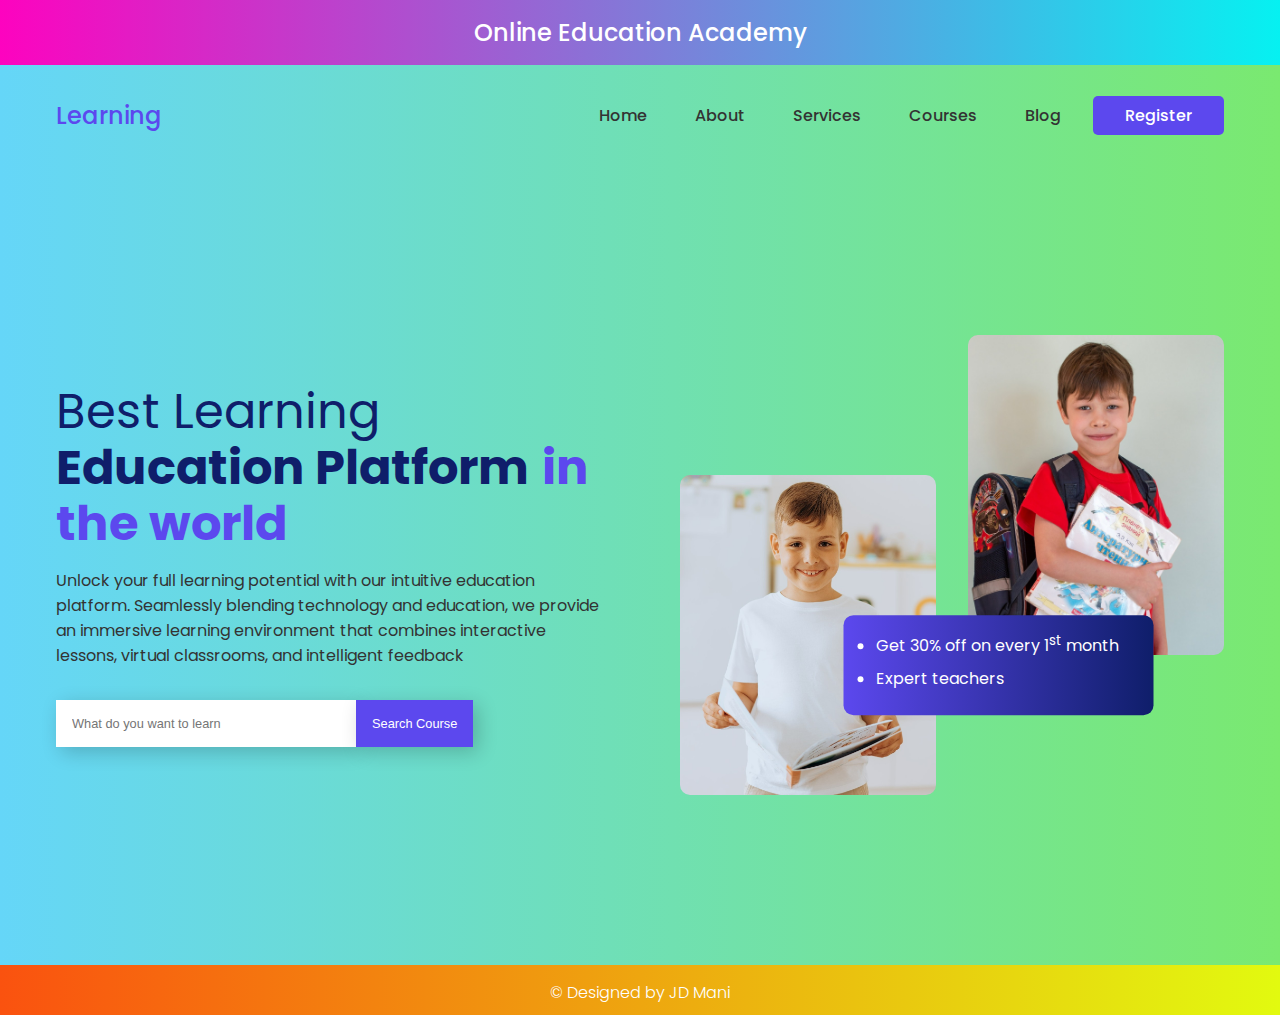
<file: Web Developent/Task2/index.html>
<!DOCTYPE html>
<html lang="en">
  <head>
    <meta charset="UTF-8" />
    <meta http-equiv="X-UA-Compatible" content="IE=edge" />
    <meta name="viewport" content="width=device-width, initial-scale=1.0" />
    <title>Demo Landing Page</title>
    <link rel="stylesheet" href="style.css" />
  </head>
  <body>
    <header>Online Education Academy</header>
    <nav>
      <div class="nav_logo"><a href="#">Learning</a></div>
      <ul class="nav_links">
        <li class="link"><a href="#">Home</a></li>
        <li class="link"><a href="#">About</a></li>
        <li class="link"><a href="#">Services</a></li>
        <li class="link"><a href="#">Courses</a></li>
        <li class="link"><a href="#">Blog</a></li>
        <li class="link"><a href="#" class="nav_btn">Register</a></li>
      </ul>
    </nav>
    <section class="container">
      <div class="content_container">
        <h1>
          Best Learning <br />
          <span class="heading_1">Education Platform</span>
          <span class="heading_2">in the world</span>
        </h1>
        <p>
          Unlock your full learning potential with our intuitive education
          platform. Seamlessly blending technology and education, we provide an
          immersive learning environment that combines interactive lessons,
          virtual classrooms, and intelligent feedback
        </p>
        <form>
          <input type="text" placeholder="What do you want to learn" />
          <button type="submit">Search Course</button>
        </form>
      </div>
      <div class="image_container">
        <img src="images/image1.jpg" alt="image" />
        <img src="images/image2.jpg" alt="image" />
        <div class="image_content">
          <ul>
            <li>Get 30% off on every 1<sup>st</sup> month</li>
            <li>Expert teachers</li>
          </ul>
        </div>
      </div>
    </section>
    <footer>
      <p>&copy; Designed by JD Mani</p>
    </footer>
  </body>
</html>
</file>
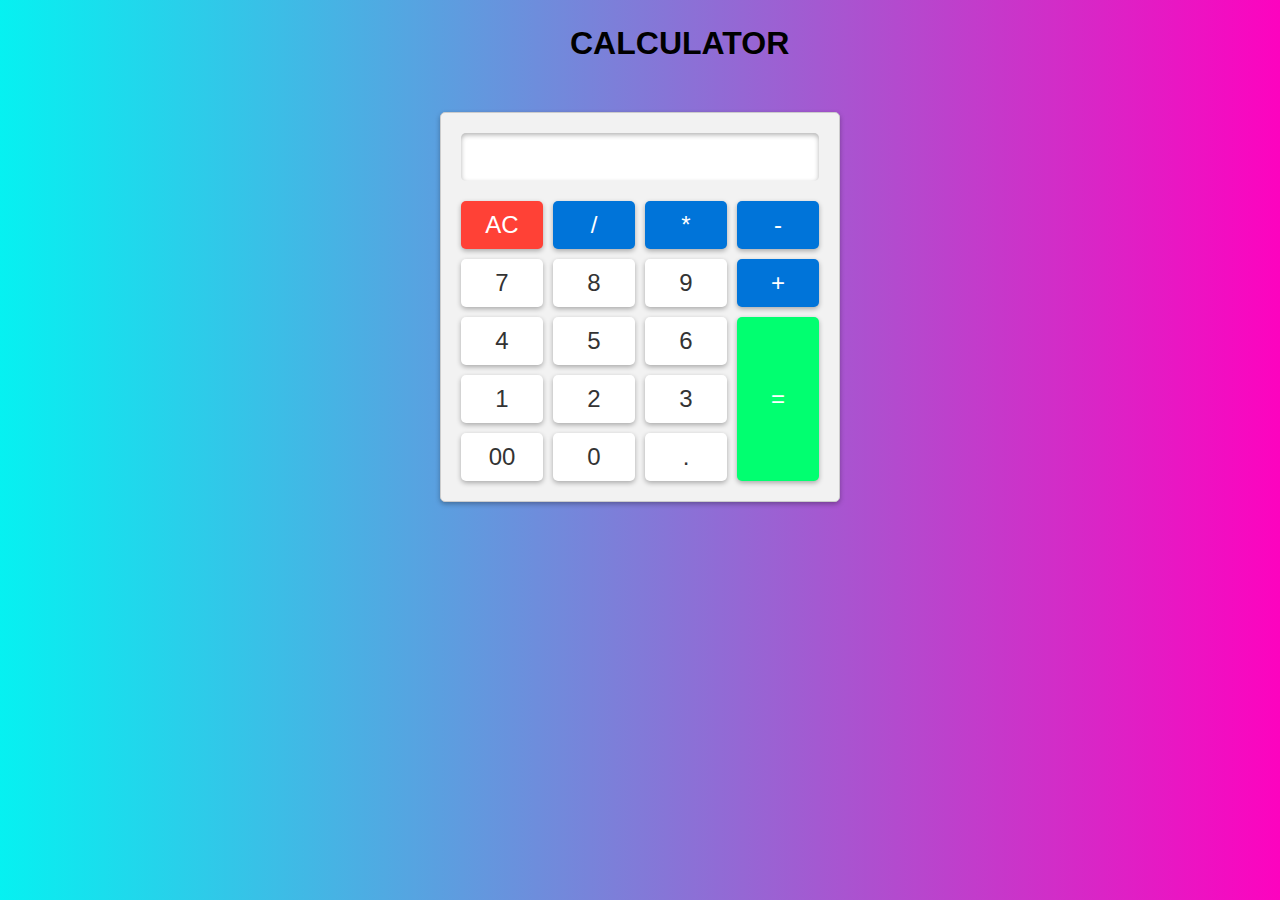
<file: Web Developent/Task3/index.html>
<!DOCTYPE html>
<html lang="en">
  <head>
    <meta charset="UTF-8" />
    <meta http-equiv="X-UA-Compatible" content="IE=edge" />
    <meta name="viewport" content="width=device-width, initial-scale=1.0" />
    <title>Task3 | Calculator</title>
    <link rel="stylesheet" href="style.css" />
  </head>
  <body>
    <header>CALCULATOR</header>
    <div class="calculator">
      <input type="text" id="result" readonly />
      <div class="buttons">
        <button class="clear">AC</button>
        <button class="operator">/</button>
        <button class="operator">*</button>
        <button class="operator">-</button>
        <button class="number">7</button>
        <button class="number">8</button>
        <button class="number">9</button>
        <button class="operator">+</button>
        <button class="number">4</button>
        <button class="number">5</button>
        <button class="number">6</button>
        <button class="equals">=</button>
        <button class="number">1</button>
        <button class="number">2</button>
        <button class="number">3</button>
        <button class="number">00</button>
        <button class="number">0</button>
        <button class="decimal">.</button>
      </div>
    </div>
    <script src="script.js"></script>
  </body>
</html>
</file>
<file: Web Developent/Task2/style.css>
@import url("https://fonts.googleapis.com/css2?family=Poppins:wght@400;500;600;700&display=swap");

:root {
  --primary-color: #5c48ee;
  --primary-color-dark: #0f1e6a;
  --secondary-color: #f9fafe;
  --text-color: #333333;
  --white: #ffffff;
  --max-width: 1200px;
}

* {
  padding: 0;
  margin: 0;
  box-sizing: border-box;
}

body {
  font-family: "Poppins", sans-serif;
  background: linear-gradient(to left, #7ae970, #65d6f8);
}

header {
  font-size: 1.5rem;
  font-weight: 500;
  background: linear-gradient(to right, #fd03bf, #06f1f1);
  color: var(--white);
  padding: 15px;
  text-align: center;
}
nav {
  max-width: var(--max-width);
  margin: auto;
  padding: 1rem;
  height: 100px;
  display: flex;
  align-items: center;
  justify-content: space-between;
}

.nav_logo a {
  font-size: 1.5rem;
  font-weight: 500;
  color: var(--primary-color);
  text-decoration: none;
  transition: 0.3s;
}

.nav_links {
  list-style: none;
  display: flex;
  align-items: center;
  gap: 1rem;
}

.link a {
  padding: 0.5rem 1rem;
  font-size: 1rem;
  font-weight: 500;
  color: var(--text-color);
  text-decoration: none;
  transition: 0.3s;
}

.link a:hover {
  color: var(--primary-color);
}

.link .nav_btn {
  padding: 0.5rem 2rem;
  color: var(--white) !important;
  background-color: var(--primary-color);
  border-radius: 5px;
}

.link .nav_btn:hover {
  background-color: var(--primary-color-dark);
}

.container {
  max-width: var(--max-width);
  margin: auto;
  padding: 1rem;
  min-height: calc(100vh - 100px);
  display: grid;
  grid-template-columns: repeat(2, 1fr);
  gap: 5rem;
}

.content_container {
  display: flex;
  flex-direction: column;
  justify-content: center;
}

.content_container h1 {
  font-size: 3rem;
  font-weight: 400;
  line-height: 3.5rem;
  color: var(--primary-color-dark);
  margin-bottom: 1rem;
}

.heading_1 {
  font-weight: 700;
}

.heading_2 {
  font-weight: 700;
  color: var(--primary-color);
}

.content_container p {
  font-size: 1rem;
  font-weight: 400;
  color: var(--text-color);
  margin-bottom: 2rem;
}

.content_container form {
  display: flex;
  align-items: center;
}

.content_container input {
  width: 100%;
  max-width: 300px;
  padding: 1rem;
  font-size: 0.8rem;
  outline: none;
  border: none;
  box-shadow: 5px 5px 20px rgba(0, 0, 0, 0.2);
}

.content_container button {
  width: fit-content;
  padding: 1rem;
  font-size: 0.8rem;
  white-space: nowrap;
  background-color: var(--primary-color);
  color: var(--white);
  outline: none;
  border: none;
  box-shadow: 5px 5px 20px rgba(0, 0, 0, 0.2);
  transition: 0.3s;
  cursor: pointer;
}

.content_container button:hover {
  background-color: var(--primary-color-dark);
}

.image_container {
  position: relative;
  display: grid;
  grid-template-columns: repeat(2, 1fr);
  gap: 2rem;
  place-content: center;
}

.image_container img {
  width: 100%;
  max-width: 300px;
  margin: auto;
  border-radius: 10px;
}

.image_container img:nth-child(1) {
  transform: translateY(70px);
}

.image_container img:nth-child(2) {
  transform: translateY(-70px);
}

.image_content {
  position: absolute;
  width: 100%;
  max-width: 310px;
  left: 50%;
  top: 50%;
  transform: translate(-35%, 50%);
  background: linear-gradient(
    to right,
    var(--primary-color),
    var(--primary-color-dark)
  );
  color: var(--white);
  padding: 1rem 2rem;
  border-radius: 10px;
}

.image_content li {
  margin-bottom: 0.5rem;
}

footer p {
  font-weight: 300;
  background: linear-gradient(to right, #fa520f, #e2fa0f);
  padding-top: 15px;
  padding-bottom: 15px;
  height: 50px;
  width: 100%;
  text-align: center;
  color: var(--white);
}

@media (width < 900px) {
  .link a:not(.nav_btn) {
    display: none;
  }

  .container {
    grid-template-columns: repeat(1, 1fr);
  }

  .content_container {
    text-align: center;
  }

  .content_container form {
    margin-right: auto;
    margin-left: auto;
  }

  .image_container {
    grid-area: 1/1/2/2;
  }

  .image_container img {
    transform: translateY(0) !important;
  }
}
</file>
<file: Web Developent/Task3/style.css>
* {
  box-sizing: border-box;
  margin: 0;
}

body {
  background: linear-gradient(to left, #fd03bf, #06f1f1);
}

header {
  margin: 10px 550px;
  padding: 30px 20px 10px 20px;
  font-size: 2rem;
  font-weight: 700;
  font-family: "Poppins", sans-serif;
  color: var(--white);
  padding-top: 15px;
  text-align: center;
}

.calculator {
  background-color: #f2f2f2;
  padding: 20px;
  max-width: 400px;
  margin: 0 auto;
  border: solid 1px #ccc;
  box-shadow: 0 2px 5px rgba(0, 0, 0, 0.3);
  border-radius: 5px;
  margin-top: 40px;
}

#result {
  width: 100%;
  padding: 10px;
  font-size: 24px;
  border: none;
  box-shadow: 0 2px 5px rgba(0, 0, 0, 0.3) inset;
  border-radius: 5px;
}

.buttons {
  display: grid;
  grid-template-columns: repeat(4, 1fr);
  grid-gap: 10px;
  margin-top: 20px;
}

button {
  padding: 10px;
  font-size: 24px;
  border: none;
  box-shadow: 0 2px 5px rgba(0, 0, 0, 0.3);
  border-radius: 5px;
  cursor: pointer;
  transition: background-color 0.3s ease;
}

.clear {
  background-color: #ff4136;
  color: #fff;
}

.clear:hover {
  background-color: #bd0900;
}

.number,
.decimal {
  background-color: #fff;
  color: #333;
}

.number:hover,
.decimal:hover {
  background-color: #06f1f1;
}
.operator {
  background-color: #0074d9;
  color: #fff;
}

.operator:hover {
  background-color: #0508f0;
}

.equals {
  background-color: #01ff70;
  grid-row: span 3;
  color: #fff;
}

.equals:hover {
  background-color: #018a1e;
}
</file>
